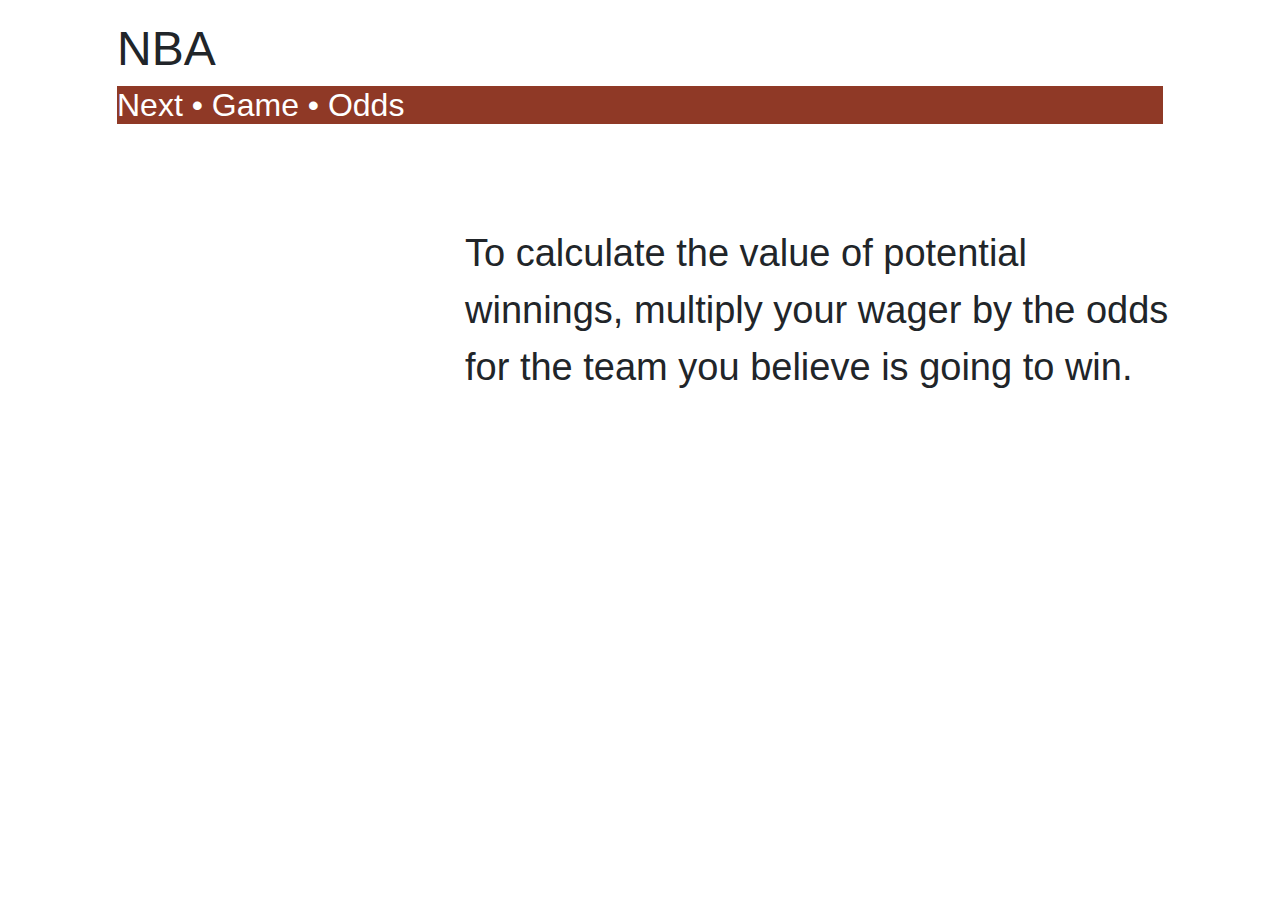
<file: nba-next-game-odds/index.html>
<!DOCTYPE html>
    <head>
        <meta charset="utf-8">
        <meta http-equiv="X-UA-Compatible" content="IE=edge">
        <title>NBA - Next Game Odds</title>
        <meta name="description" content="">
        <meta name="viewport" content="width=device-width, initial-scale=1">
        <link rel="stylesheet" type="text/css" href="style.css">
        <link rel="stylesheet" href="https://stackpath.bootstrapcdn.com/bootstrap/4.3.1/css/bootstrap.min.css" integrity="sha384-ggOyR0iXCbMQv3Xipma34MD+dH/1fQ784/j6cY/iJTQUOhcWr7x9JvoRxT2MZw1T" crossorigin="anonymous">
        <script src="https://code.jquery.com/jquery-3.3.1.slim.min.js" integrity="sha384-q8i/X+965DzO0rT7abK41JStQIAqVgRVzpbzo5smXKp4YfRvH+8abtTE1Pi6jizo" crossorigin="anonymous"></script>
        <script src="https://cdnjs.cloudflare.com/ajax/libs/popper.js/1.14.7/umd/popper.min.js" integrity="sha384-UO2eT0CpHqdSJQ6hJty5KVphtPhzWj9WO1clHTMGa3JDZwrnQq4sF86dIHNDz0W1" crossorigin="anonymous"></script>
        <script src="https://stackpath.bootstrapcdn.com/bootstrap/4.3.1/js/bootstrap.min.js" integrity="sha384-JjSmVgyd0p3pXB1rRibZUAYoIIy6OrQ6VrjIEaFf/nJGzIxFDsf4x0xIM+B07jRM" crossorigin="anonymous"></script>
        <script src="https://ajax.googleapis.com/ajax/libs/jquery/3.3.1/jquery.min.js"></script>
    </head>
    <body>
        <div class="container">
            <!-- <nav class="navbar-nav"></nav> -->
            <h1>NBA</h1>
            <h2>Next <span>&#8226;</span> Game <span>&#8226;</span> Odds</h2>
            <div class="row">
                <div class="games">

                </div>
            </div>
            <div class="row">
                <div class="col-md-4">
                    <div class="calculator">
                            <iframe width="219" height="302" src="http://calculator-1.com/outdoor/?f=000000&r=ff6347" scrolling="no" frameborder="0"></iframe><br /><a href="https://calculator-1.com/"></a>
                    </div>
                </div>
                <div class="col-md-8">
                    <div class="win">
                        <p>To calculate the value of potential winnings, multiply your wager by the odds for the team you believe is going to win.</p>
                    </div>
                </div>
            </div>
        </div>

        <script src="script.js" type="text/javascript"></script>

    </body>
</html>
</file>
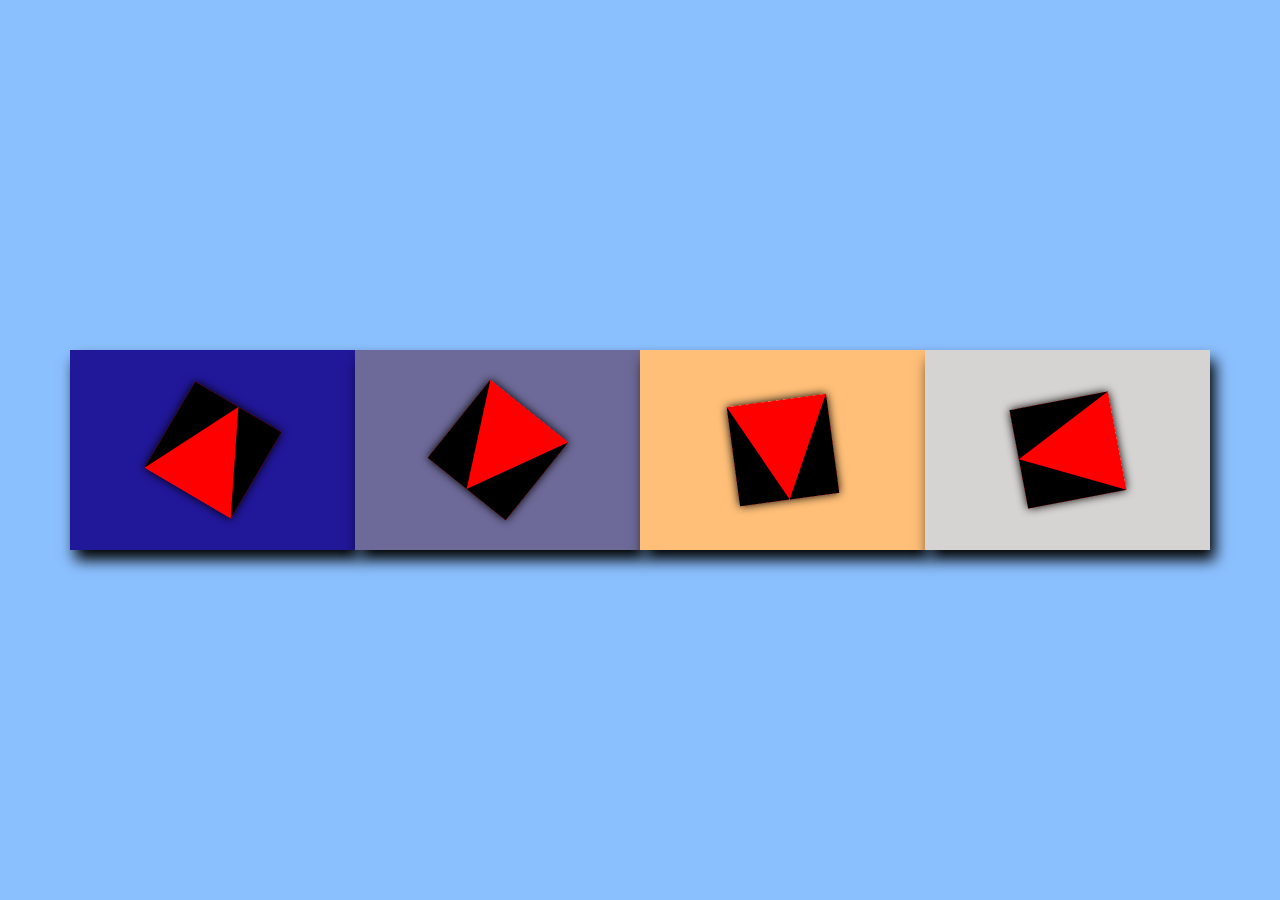
<file: abstract-clock/clock.html>
<!DOCTYPE html>
    <head>
        <meta charset="utf-8">
        <meta http-equiv="X-UA-Compatible" content="IE=edge">
        <title>Abstract Clock</title>
        <meta name="description" content="">
        <meta name="viewport" content="width=device-width, initial-scale=1">
        <link rel="stylesheet" type="text/css" href="style.css">
        <link rel="stylesheet" href="https://stackpath.bootstrapcdn.com/bootstrap/4.3.1/css/bootstrap.min.css" integrity="sha384-ggOyR0iXCbMQv3Xipma34MD+dH/1fQ784/j6cY/iJTQUOhcWr7x9JvoRxT2MZw1T" crossorigin="anonymous">
        <script src="https://ajax.googleapis.com/ajax/libs/jquery/3.3.1/jquery.min.js"></script>
        <script src="https://maxcdn.bootstrapcdn.com/bootstrap/3.4.0/js/bootstrap.min.js"></script>
    </head>
    <body style="background-color:#8BC0FF">
        <script>
            var timeOfDay = new Date().getHours();
            if (timeOfDay <=5 || timeOfDay >= 19) {
                    document.body.style.backgroundColor = "#212631";
            }
            else {
                    document.body.style.backgroundColor = "#8BC0FF";
            }
        </script>
        <div class="container">
            <div class="row">
                <div class="col-md box" style="background-color: #211799">
                    <div class="hand hour-hand">
                        <div class="point"></div>
                    </div>
                </div>
                <div class="col-md box" style="background-color: #6D6A99">
                    <div class="hand minute-hand">
                        <div class="point"></div>
                    </div>
                </div>
                <div class="col-md box" style="background-color: #FFBF78">
                    <div class="hand second-hand">
                        <div class="point"></div>
                    </div>
                </div>
                <div class="col-md box" style="background-color: #D6D4D2">
                    <div class="hand millisecond-hand">
                        <div class="point"></div>
                    </div>
                </div>
            </div>
        </div>
        

        <script src="movement.js"></script>
        
    </body>
</html>
</file>
<file: nba-next-game-odds/style.css>
body {
    font-family: helvetica;
}

h1 {
    margin: 32px;
    font-size: 48px !important;
    padding-top: 20px;
}

h2 {
    margin: 32px;
    background-color: #8F3926;
    width: auto;
    color: white;
}

.games {
    background-color:white;
    height: auto;
    font-size: 22px;
    margin-left: 30px;
    padding: 30px 15px 15px 15px;
}



nav {
    height: 40px;
    background-color: salmon;
}

.calculator {
    background-color: white;
    height: auto;
    width: 100%;
    margin-left: 30px;
    padding-top: 60px;
}

.win {
    background-color:white;
    height: auto;
    width: 100%;
    margin: 0;
    padding-top: 48px;
}

p {
    font-size: 38px;
}
</file>
<file: abstract-clock/style.css>
.container {
    position: absolute;
    top: 50%;
    left: 50%;
    transform: translateX(-50%) translateY(-50%);
}

.hand {
   width: 0;
   height: 0;
   top: 50px;
   border-left: 50px solid black;
   border-right: 50px solid black;
   border-bottom: 100px solid red; 
   text-align: center;
   margin: auto;  
   position: relative;
   transform-origin: center;
   box-shadow: 0px 0px 10px black;
}


.box {
    height: 200px;
    width: 200px;
    box-shadow: 5px 10px 14px black;  
}
</file>
